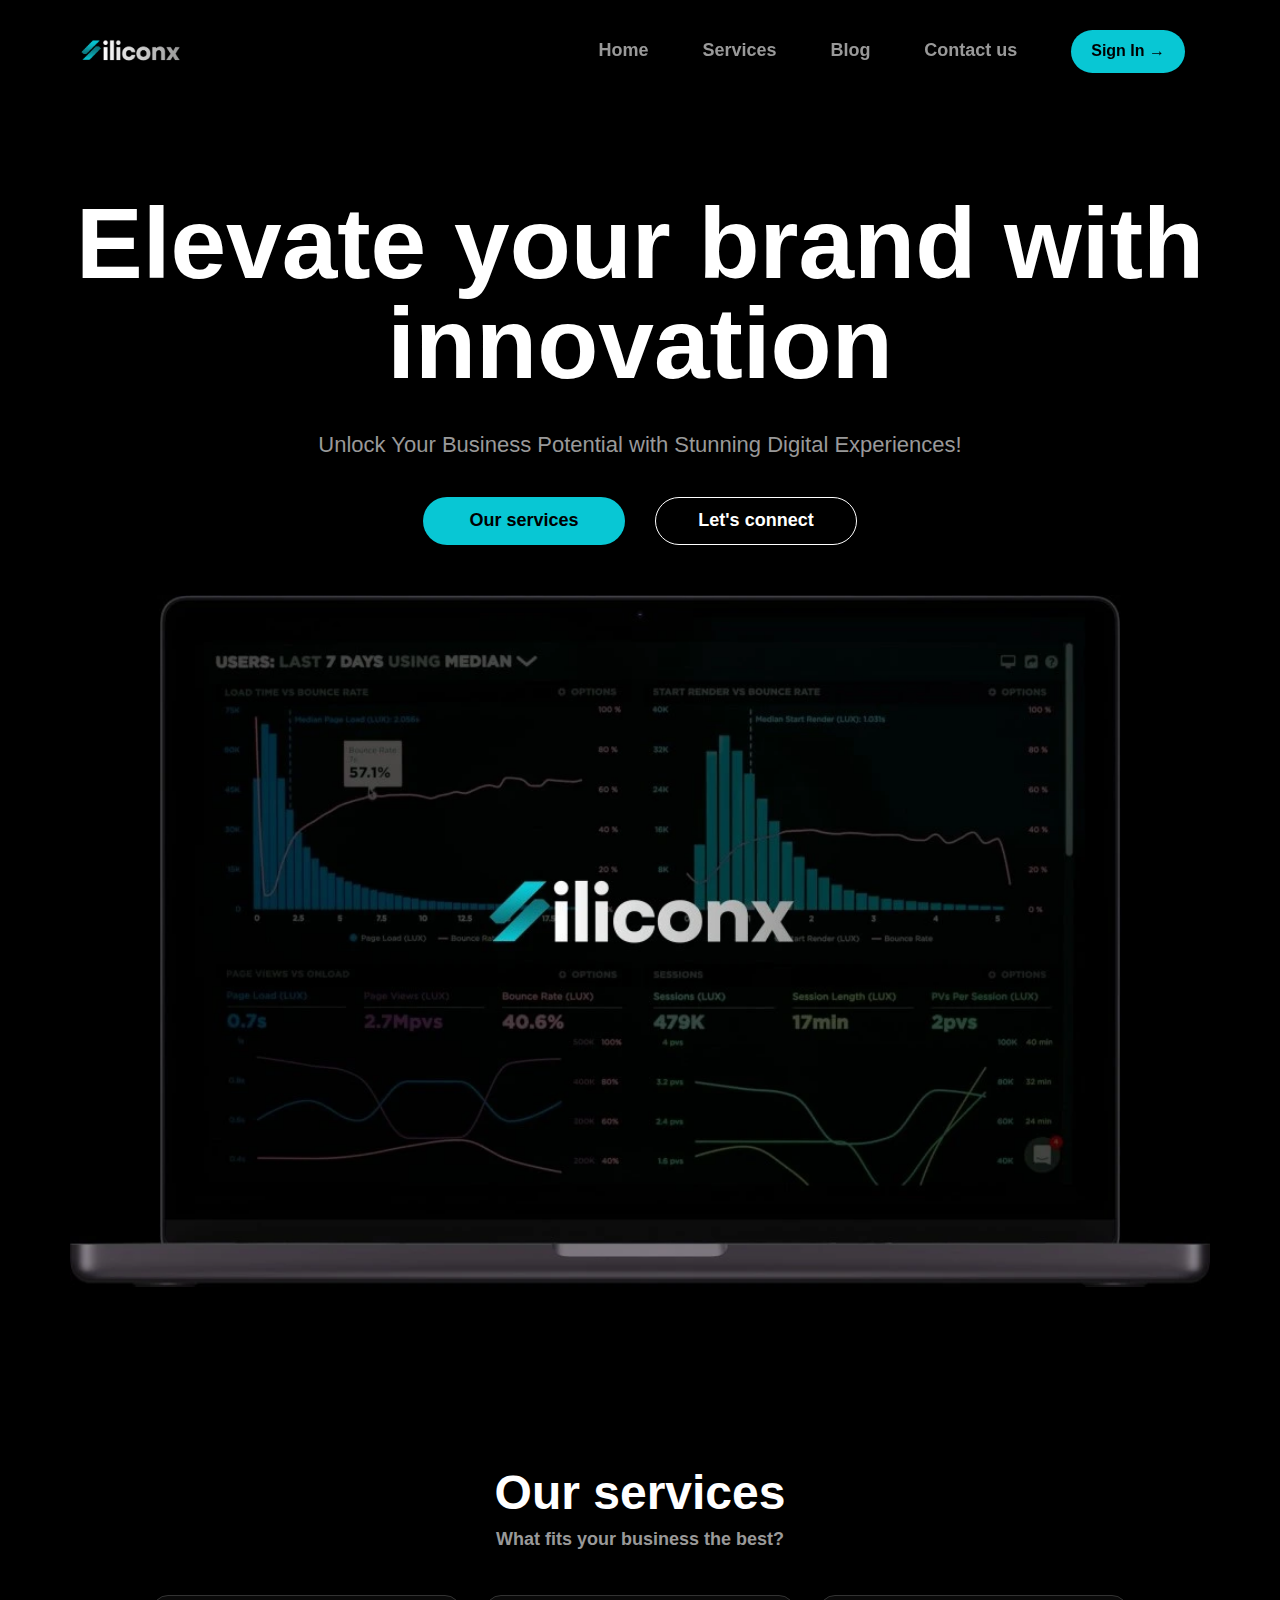
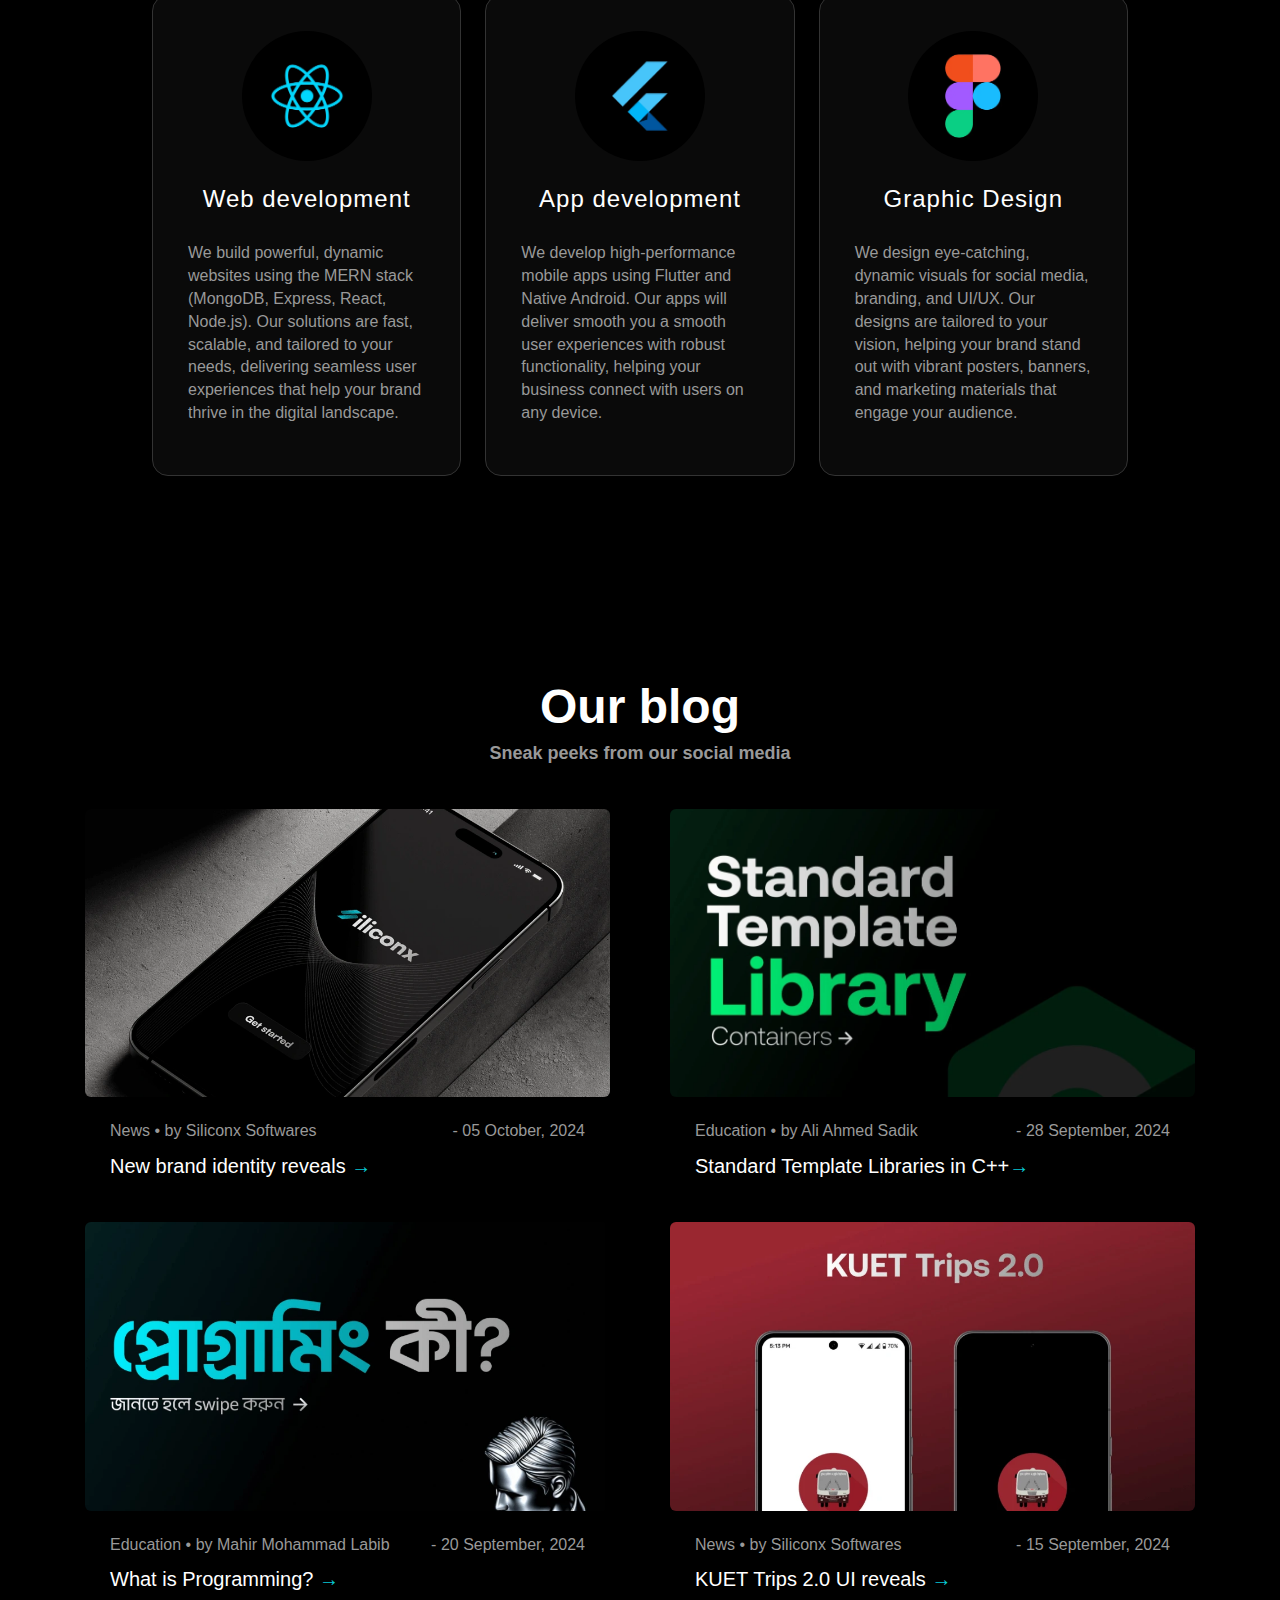
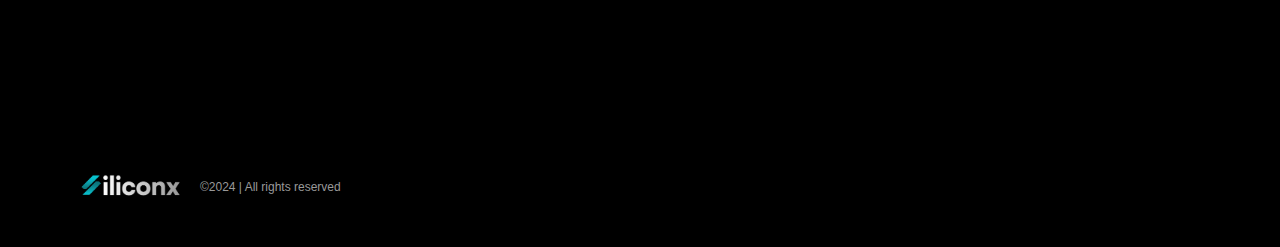
<file: index.html>
<!DOCTYPE html>
<html lang="en">
  <head>
    <meta charset="UTF-8" />
    <title>Siliconx Softwares</title>
    <meta
      name="description"
      content="Create the fastest website and mobile app to boost your business. We deliver sleek UI and the best user experience to help your brand stand out."
    />
    <meta
      name="description"
      content="Siliconx Softwares is a team of KUET ECE students. We love web developement, app development, graphic designing, UI/UX designing and more. Siliconx Softwares was founded by 5 founders back in 2023 and now it has 24 members. The lead members are Ali Ahmed Sadik(CEO),Fardin Alam Fahim(CTO), Debraj Kundu(CPO), Ramiya Reza(CDO)"
    />
    <meta
      name="description"
      content="Siliconx Softwares offers innovative solutions to help your business grow. Elevate your brand with cutting-edge custom software development and IT services."
    />
    <meta name="viewport" content="width=device-width, initial-scale=1" />
    <link rel="icon" type="image/ico" href="public/favicon.ico"/>
    <meta name="theme-color" content="#08c7d4" />
    <link
      rel="stylesheet"
      href="https://cdnjs.cloudflare.com/ajax/libs/twitter-bootstrap/3.3.7/css/bootstrap.min.css"
    />
    <link rel="stylesheet" href="./style.css" />
  </head>
  <body>
    <head>
      <meta name="viewport" content="width=device-width, initial-scale=1" />
      <link rel="icon" type="image/ico" href="public/favicon.ico"/>
      <meta name="theme-color" content="#08c7d4" />
      <title>Siliconx Softwares</title>
    </head>

    <body>
      <div id="progress-container">
        <div id="progress-bar"></div>
      </div>
      <div class="loading"></div>
      <div class="content">
        <header class="header">
          <div class="container header__container">
            <div class="header__logo" id="logo">
              <img class="header__img" src="public/log-min-Photoroom.webp" alt="Siliconx Softwares"/>
            </div>
            <button
              type="button"
              class="navbar-toggle collapsed"
              data-toggle="collapse"
              data-target="#navbar"
              aria-expanded="false"
              aria-controls="navbar"
            >
              <span class="sr-only">Toggle navigation</span>
              <span class="icon-bar"></span>
              <span class="icon-bar"></span>
              <span class="icon-bar"></span>
            </button>

            <div class="header__menu">
              <nav id="navbar" class="header__nav collapse">
                <ul class="header__elenco">
                  <li class="header__el">
                    <a href="#" class="header__link" id="home">Home</a>
                  </li>
                  <li class="header__el">
                    <a href="#" class="header__link" id="service">Services</a>
                  </li>
                  <li class="header__el">
                    <a href="#" class="header__link" id="blog">Blog</a>
                  </li>
                  <li class="header__el">
                    <a href="#" class="header__link" id="contact-us"
                      >Contact us</a
                    >
                  </li>
                  <li class="header__el header__el--blue">
                    <a href="" class="btn btn--white">Sign In →</a>
                  </li>
                </ul>
              </nav>
            </div>
          </div>
        </header>
        <div class="up">
          <div class="sect sect--padding-top">
            <div class="container">
              <div class="row">
                <div class="col-md-12">
                  <div class="site">
                    <h1 class="site__title">
                      Elevate your brand with innovation
                    </h1>
                    <h2 class="site__subtitle">
                      Unlock Your Business Potential with Stunning Digital
                      Experiences!
                    </h2>
                    <div class="site__box-link">
                      <div class="button-container">
                        <div class="left-an">
                          <a class="btn btn--width" href="">Our services</a>
                        </div>
                        <div class="right-an">
                          <a
                            class="btn btn--revert btn--width"
                            href=""
                            id="connect"
                            >Let's connect</a
                          >
                        </div>
                      </div>
                    </div>
                    <img class="site__img" src="public/mac.webp" alt="Siliconx Softwares"/>
                  </div>
                </div>
              </div>
            </div>
          </div>
        </div>
        <div class="sect sect--padding-bottom" id="services-section">
          <div class="container">
            <div class="row row--center">
              <h1 class="row__title">Our services</h1>
              <h2 class="row__sub">What fits your business the best?</h2>
            </div>
            <div class="up">
              <div class="row row--center row--margin">
                <div class="col-md-4 col-sm-4 service-box service-box--webdev">
                  <div class="service-box__wrap">
                    <div class="service-box__img"></div>
                    <h1 class="service-box__title">Web development</h1>
                    <p class="service-box__feat">
                      We build powerful, dynamic websites using the MERN stack
                      (MongoDB, Express, React, Node.js). Our solutions are
                      fast, scalable, and tailored to your needs, delivering
                      seamless user experiences that help your brand thrive in
                      the digital landscape.
                    </p>
                  </div>
                </div>
                <div class="col-md-4 col-sm-4 service-box service-box--app">
                  <div class="service-box__wrap">
                    <div class="service-box__img"></div>
                    <h1 class="service-box__title">App development</h1>
                    <p class="service-box__feat">
                      We develop high-performance mobile apps using Flutter and
                      Native Android. Our apps will deliver smooth you a smooth
                      user experiences with robust functionality, helping your
                      business connect with users on any device.
                    </p>
                  </div>
                </div>
                <div class="col-md-4 col-sm-4 service-box service-box--graphic" id="figma">
                  <div class="service-box__wrap">
                    <div class="service-box__img"></div>
                    <h1 class="service-box__title">Graphic Design</h1>
                    <p class="service-box__feat">
                      We design eye-catching, dynamic visuals for social media,
                      branding, and UI/UX. Our designs are tailored to your
                      vision, helping your brand stand out with vibrant posters,
                      banners, and marketing materials that engage your
                      audience.
                    </p>
                  </div>
                </div>
              </div>
            </div>
          </div>
        </div>

        <div class="sect sect--white" id="blog-section">
          <div class="container">
            <div class="row">
              <h1 class="row__title">Our blog</h1>
              <h2 class="row__sub">Sneak peeks from our social media</h2>
            </div>
            <div class="up">
              <div class="row row--margin">
                <div class="col-md-6 article-pre__col">
                  <a href="#" class="article-pre" id="post4">
                    <div class="article-pre__img article-pre__img--first"></div>
                    <h2 class="article-pre__info">
                      <span class="article-pre__cat">News • </span
                      ><span class="article-pre__aut">
                        by Siliconx Softwares</span
                      >
                      <span class="article-pre__date"> - 05 October, 2024</span>
                    </h2>
                    <h1 class="article-pre__title">
                      New brand identity reveals<span
                        class="article-pre__arrow--blog"
                      >
                        →</span
                      >
                    </h1>
                  </a>
                </div>

                <div class="col-md-6 article-pre__col">
                  <a href="#" class="article-pre" id="post3">
                    <div
                      class="article-pre__img article-pre__img--second"
                      ></div>
                    <h2 class="article-pre__info">
                      <span class="article-pre__cat">Education • </span
                      ><span class="article-pre__aut"> by Ali Ahmed Sadik</span>
                      <span class="article-pre__date">
                        - 28 September, 2024</span
                      >
                    </h2>
                    <h1 class="article-pre__title">
                      Standard Template Libraries in C++<span
                        class="article-pre__arrow--blog"
                        >→</span
                      >
                    </h1>
                  </a>
                </div>
              </div>
              <div class="row">
                <div class="col-md-6 article-pre__col">
                  <a href="#" class="article-pre" id="post2">
                    <div class="article-pre__img article-pre__img--third"></div>
                    <h2 class="article-pre__info">
                      <span class="article-pre__cat">Education • </span
                      ><span class="article-pre__aut">
                        by Mahir Mohammad Labib</span
                      >
                      <span class="article-pre__date">
                        - 20 September, 2024</span
                      >
                    </h2>
                    <h1 class="article-pre__title">
                      What is Programming?<span
                        class="article-pre__arrow--blog"
                      >
                        →</span
                      >
                    </h1>
                  </a>
                </div>
                <div class="col-md-6 article-pre__col">
                  <a href="#" class="article-pre" id="post1">
                    <div
                      class="article-pre__img article-pre__img--fourth"
                      ></div>
                    <h2 class="article-pre__info">
                      <span class="article-pre__cat">News • </span
                      ><span class="article-pre__aut">
                        by Siliconx Softwares</span
                      >
                      <span class="article-pre__date">
                        - 15 September, 2024</span
                      >
                    </h2>
                    <h1 class="article-pre__title">
                      KUET Trips 2.0 UI reveals<span
                        class="article-pre__arrow--blog"
                      >
                        →</span
                      >
                    </h1>
                  </a>
                </div>
              </div>
            </div>
          </div>
        </div>

        <footer class="footer">
          <div class="container">
            <div class="row">
              <div class="col-md-2 col-xs-6 footer__content">
                <img
                  class="footer__img"
                  src="public/log-min-Photoroom.webp"
                  alt="Siliconx Softwares"
                />
                <h1 class="footer__title">
                  <span class="footer__light">©2024 | All rights reserved</span>
                </h1>
              </div>
            </div>
          </div>
        </footer>
      </div>
    </body>
    <script src="https://cdnjs.cloudflare.com/ajax/libs/jquery/3.2.1/jquery.min.js"></script>
    <script src="https://cdnjs.cloudflare.com/ajax/libs/twitter-bootstrap/3.3.7/js/bootstrap.min.js"></script>
    <script src="./script.js"></script>
  </body>
</html>
</file>
<file: style.css>
@import url(https://fonts.googleapis.com/css?family=Lato:100,100i,300,300i,400,400i,700,700i,900,900i);
@import url(https://api.fontshare.com/css?f[]=satoshi@400,500,700&display=swap);
body,
html {
  scroll-behavior: smooth;
  margin: 0;
  padding: 0;
  font-family: Satoshi, sans-serif;
}
.content {
  opacity: 0;
  visibility: hidden;
  transition: opacity 2s ease;
}
.collapse {
  display: none;
}
.loading {
  position: fixed;
  top: 50%;
  left: 50%;
  transform: translate(-50%, -50%);
  width: 50px;
  height: auto;
  opacity: 1;
  transition: opacity 0.1s ease;
}
body {
  background-image: url(public/black.jpg);
  background-color: #000;
  background-size: cover;
  background-repeat: no-repeat;
  background-position: center;
}
.sect {
  padding: 90px 0;
  position: relative;
}
.collapse {
  display: block;
}
.sect--app {
  background-color: #6f79ff;
}
.sect--padding-bottom {
  padding-bottom: 115px;
}
.sect--padding-top {
  padding-top: 90px;
}
.row--center {
  max-width: 1000px;
  margin: 0 auto;
}
.row--margin {
  margin-top: 45px;
}
.row__title {
  text-align: center;
  font-size: 48px;
  color: #fff;
  font-weight: bolder;
  margin-top: 0;
}
.row__sub {
  text-align: center;
  font-size: 18px;
  font-weight: bolder;
  margin: 0;
  color: #999;
}
.service-box {
  padding: 0 12px;
}
.service-box__wrap {
  background-color: #0a0a0a;
  border-radius: 16px;
  border: 1px solid #333;
  box-shadow: 0 4px 8px 0 rgba(0, 0, 0, 0.2);
  padding: 35px 35px 40px 35px;
  text-align: center;
  transition: all 0.4s;
  -webkit-transition: all 0.4s;
  -moz-transition: all 0.4s;
  -ms-transition: all 0.4s;
  -o-transition: all 0.4s;
}
.service-box__img {
  display: inline-block;
}
.service-box__img {
  width: 130px;
  height: 130px;
  border-radius: 50%;
  background-position: center;
  background-size: cover;
  background-repeat: no-repeat;
}
.service-box--webdev .service-box__img {
  background-image: url(public/react.webp);
}
.service-box--app .service-box__img {
  background-image: url(public/flutter.webp);
}
.service-box--graphic .service-box__img {
  background-image: url("public/figma.webp");
}
.service-box__title {
  color: #fff;
  font-size: 24px;
  letter-spacing: 1px;
  margin-bottom: 4px;
}
.service-box__feat {
  user-select: none;
  color: #999;
  margin-top: 30px;
  font-size: 16px;
  text-align: left;
}
.service-box__wrap:hover {
  backface-visibility: hidden;
  transform: scale(1.05, 1.05);
  box-shadow: 0 30px 18px -8px rgba(0, 0, 0, 0.1);
  border: 1px solid #08c7d4;
}
.btn {
  background-color: #08c7d4;
  border-radius: 32px;
  padding: 10px 100px;
  color: #000;
  box-shadow: 0 18px 13px -6px rgba(0, 0, 0, 0.2);
  transition: all 0.4s;
  -webkit-transition: all 0.4s;
  -moz-transition: all 0.4s;
  -ms-transition: all 0.4s;
  -o-transition: all 0.4s;
  display: flex;
  justify-content: center;
  align-items: center;
  text-align: center;
  font-size: 18px;
  font-weight: bolder;
}
.button-container {
  display: inline-flex;
  justify-content: center;
  gap: 15px;
  margin: 0 auto;
}
@media (width<768px) {
  .button-container {
    gap: 0;
  }
}
.btn:hover {
  box-shadow: 0 25px 18px -6px rgba(0, 0, 0, 0.2);
  background-color: #0b7279;
  color: #fff;
}
.service-box__wrap:hover .btn {
  box-shadow: 0 25px 18px -6px rgba(0, 0, 0, 0.2);
}
.btn--revert {
  background-color: transparent;
  color: #fff;
  box-shadow: none;
  border: 1px solid #fff;
}
.btn--revert:hover {
  background-color: transparent;
  color: #0b7279;
  box-shadow: none;
  border: 1px solid #0b7279;
}
.btn--webdev {
  background-color: #8a3aff;
}
.btn--webdev:hover {
  background-color: #b284f6;
}
.btn--app {
  background-color: #6f79ff;
}
.btn--app:hover {
  background-color: #878ef3;
}
.btn--blue {
  background-color: #3a9fff;
}
.btn--blue:hover {
  background-color: #63b2fc;
}
.btn--width {
  width: 120px;
}
.btn--white {
  background-color: #fff;
  border: 1px solid #ededed;
  color: #8198ae;
}
.btn--white:hover {
  background-color: #fff;
  color: #8198ae;
}
.service-box__btn {
  position: absolute;
  bottom: -17px;
  left: 50%;
  margin-left: -55px;
}
.row__sub--light {
  color: #aec0d2;
}
.site {
  text-align: center;
}
.site__title {
  color: #fff;
  font-size: 100px;
  font-weight: 700;
  line-height: 100px;
  margin: 0;
  text-align: center;
}
.site__subtitle {
  font-size: 22px;
  color: #999;
  margin: 40px 0 40px 0;
  text-align: center;
}
.site__img {
  margin-top: 50px;
  display: inline-block;
  width: 100%;
}
.site__box-link .btn--revert {
  margin-left: 15px;
}
.header {
  padding: 30px 25px;
  background-color: rgba(0, 0, 0, 0.9);
  backdrop-filter: blur(10px);
}
.header__elenco {
  padding: 0;
  margin: 0;
  list-style: none;
}
.header__menu {
  float: right;
}
.header__el {
  padding: 0 25px;
  display: inline-block;
}
.header__img {
  display: inline-block;
  vertical-align: middle;
  width: 120px;
  height: auto;
  cursor: pointer;
}
.header__logo,
.header__menu {
  display: inline-block;
  vertical-align: middle;
}
.header__title {
  font-size: 18px;
  margin: 0;
  margin-left: 10px;
  display: inline-block;
  line-height: 18px;
  vertical-align: middle;
}
.header__light {
  color: #8198ae;
}
.header__link {
  color: #999;
  font-weight: bolder;
  font-size: 18px;
  transition: color 0.3s ease, background-color 0.3s ease;
  background-color: transparent;
}
.header__link:hover {
  text-decoration: none;
  color: #08c7d4;
}
.header .btn--white {
  padding: 10px 20px;
  border-radius: 32px;
  border: none;
  font-weight: bolder;
  font-size: 16px;
  box-shadow: none;
  color: #000;
  background-color: #08c7d4;
  transition: background-color 0.3s ease, color 0.3s ease;
}
.header .btn--white:hover {
  background-color: #0b7279;
  color: #fff;
}
.navbar-toggle .icon-bar {
  background-color: #08c7d4;
}
.navbar-toggle {
  margin: 5px 0;
}
.article-pre__col {
  padding: 0 30px;
  margin-bottom: 30px;
}
.article-pre__img {
  height: 0;
  background-position: center;
  background-size: cover;
  padding-bottom: 55%;
  border-radius: 6px;
  box-shadow: 0 4px 10px 2px rgba(0, 0, 0, 0.3);
  transition: all 0.4s;
  -webkit-transition: all 0.4s;
  -moz-transition: all 0.4s;
  -ms-transition: all 0.4s;
  -o-transition: all 0.4s;
}
.article-pre__img--first {
  background-image: url(public/iphone.webp);
}
.article-pre__img--second {
  background-image: url(public/DSA.webp);
}
.article-pre__img--third {
  background-image: url(public/program.webp);
}
.article-pre__img--fourth {
  background-image: url("public/kuet\ trips.webp");
}
.article-pre:hover .article-pre__img {
  box-shadow: 0 10px 13px 4px rgba(0, 0, 0, 0.2);
  opacity: 48%;
}
.article-pre:hover .article-pre__title {
  color: #08c7d4;
}
.article-pre:hover {
  text-decoration: none;
}
.article-pre__info {
  font-size: 16px;
  color: #999;
  margin: 0;
  padding: 25px 25px 0 25px;
}
.article-pre__date {
  float: right;
}
.article-pre__title {
  font-size: 20px;
  color: #fff;
  margin: 0;
  padding: 15px 25px;
  transition: color 0.4s ease;
}
.article-pre__arrow--blog {
  color: #08c7d4;
}
.btn--up {
  position: absolute;
  bottom: -15px;
  right: 25px;
  z-index: 3;
}
.footer {
  background-color: #000;
  padding: 40px 0;
}
.footer__title {
  font-size: 18px;
  margin: 0;
  margin-left: 0;
  margin-left: 10px;
  display: inline-block;
  line-height: 18px;
  vertical-align: middle;
  color: #08c7d4;
}
.footer__light {
  color: #999;
  font-size: 12px;
}
.footer__social {
  float: right;
}
@media screen and (max-width: 1024px) {
  .collapse {
    display: none;
  }
  .navbar-toggle {
    margin: 0;
    display: inline-block;
    margin-right: 10px;
    margin-top: 10px;
  }
  .header__container {
    width: 100%;
    padding: 0;
  }
  .header__menu {
    width: 100%;
  }
  .header {
    padding: 30px 25px;
    background-color: rgba(0, 0, 0, 0.5);
    backdrop-filter: blur(10px);
  }
  .header {
    padding: 0;
    box-shadow: 0 2px 10px rgba(0, 0, 0, 0.2);
    position: fixed;
    top: 0;
    left: 0;
    width: 100%;
    z-index: 4;
  }
  .header__logo {
    padding: 12px 20px 12px 20px;
  }
  .header__el {
    display: block;
    padding: 12px 20px;
    border-top: 0 solid #000;
  }
  .header .btn--white,
  .header .btn--white:hover {
    padding: 0;
    border: 0;
    font-size: 18px;
    box-shadow: none;
    color: #fff;
    background-color: transparent;
  }
  .header__el--blue {
    background: linear-gradient(to right, #0b7279, #08c7d4);
  }
  .header__link {
    font-weight: 400;
    font-size: 16px;
  }
}
@media screen and (max-width: 991px) {
  .service-box {
    padding: 0 10px;
  }
}
@media screen and (max-width: 767px) {
  .footer {
    padding: 25px 0;
    margin-left: 64px;
  }
  .service-box {
    padding: 0 35px;
    margin-bottom: 50px;
  }
  .site__img {
    width: 100%;
  }
  .article-pre__info {
    padding: 25px 10px 0 10px;
    font-size: 14px;
  }
  .article-pre__title {
    padding: 10px 10px;
    font-size: 16px;
  }
}
.footer__img {
  width: 120px;
  height: auto;
}
.footer__content {
  display: flex;
  align-items: center;
}
.footer__title {
  white-space: nowrap;
  margin: 0;
}
.footer__img {
  margin-right: 10px;
  max-width: 100%;
  height: auto;
}
@media screen and (max-width: 480px) {
  .service-box {
    padding: 0 20px;
  }
  .footer {
    padding: 32px 0;
  }
  .footer__img {
    width: 72px;
    height: auto;
  }
  .footer__title {
    font-size: 16px;
    margin-left: 5px;
  }
  .sect {
    padding: 20px 0;
  }
  .sect--padding-top {
    padding-top: 100px;
  }
  .row__sub {
    font-size: 16px;
  }
  .row__title {
    margin-top: 80px;
    font-size: 32px;
    margin-bottom: 5px;
  }
  .service-box__title {
    font-size: 18px;
    margin-top: 10px;
  }
  .service-box__img {
    width: 100px;
    height: 100px;
  }
  .service-box__wrap {
    padding: 20px 20px 30px 20px;
  }
  .service-box__feat {
    margin-top: 15px;
    font-size: 14px;
  }
  .site__title {
    line-height: 54px;
    font-size: 54px;
    text-align: left;
    margin-left: 24px;
  }
  .site__subtitle {
    font-size: 18px;
    text-align: left;
    margin: 20px 0 20px 24px;
  }
  .site__img {
    margin-top: 30px;
  }
  .row--margin {
    margin-top: 30px;
  }
  .btn {
    font-size: 12px;
    padding: 8px 72px;
  }
  .btn--width {
    width: 100px;
  }
  .article-pre__date {
    font-size: 12px;
    float: none;
  }
}
.up {
  opacity: 1;
}
@keyframes fade-in {
  to {
    opacity: 1;
  }
}
@keyframes slide-down {
  from {
    transform: translateY(100px);
  }
}

#progress-container {
  position: fixed;
  top: 0;
  left: 0;
  width: 100%;
  height: 4px;
  background-color: transparent;
  z-index: 9999;
}

#progress-bar {
  height: 4px;
  background: linear-gradient(to right, #0b7279, #08c7d4);
  width: 0;
  animation: progressBarAnimation 1s forwards;
}
@keyframes progressBarAnimation {
  from {
    width: 0;
  }
  to {
    width: 100%;
  }
}
</file>
